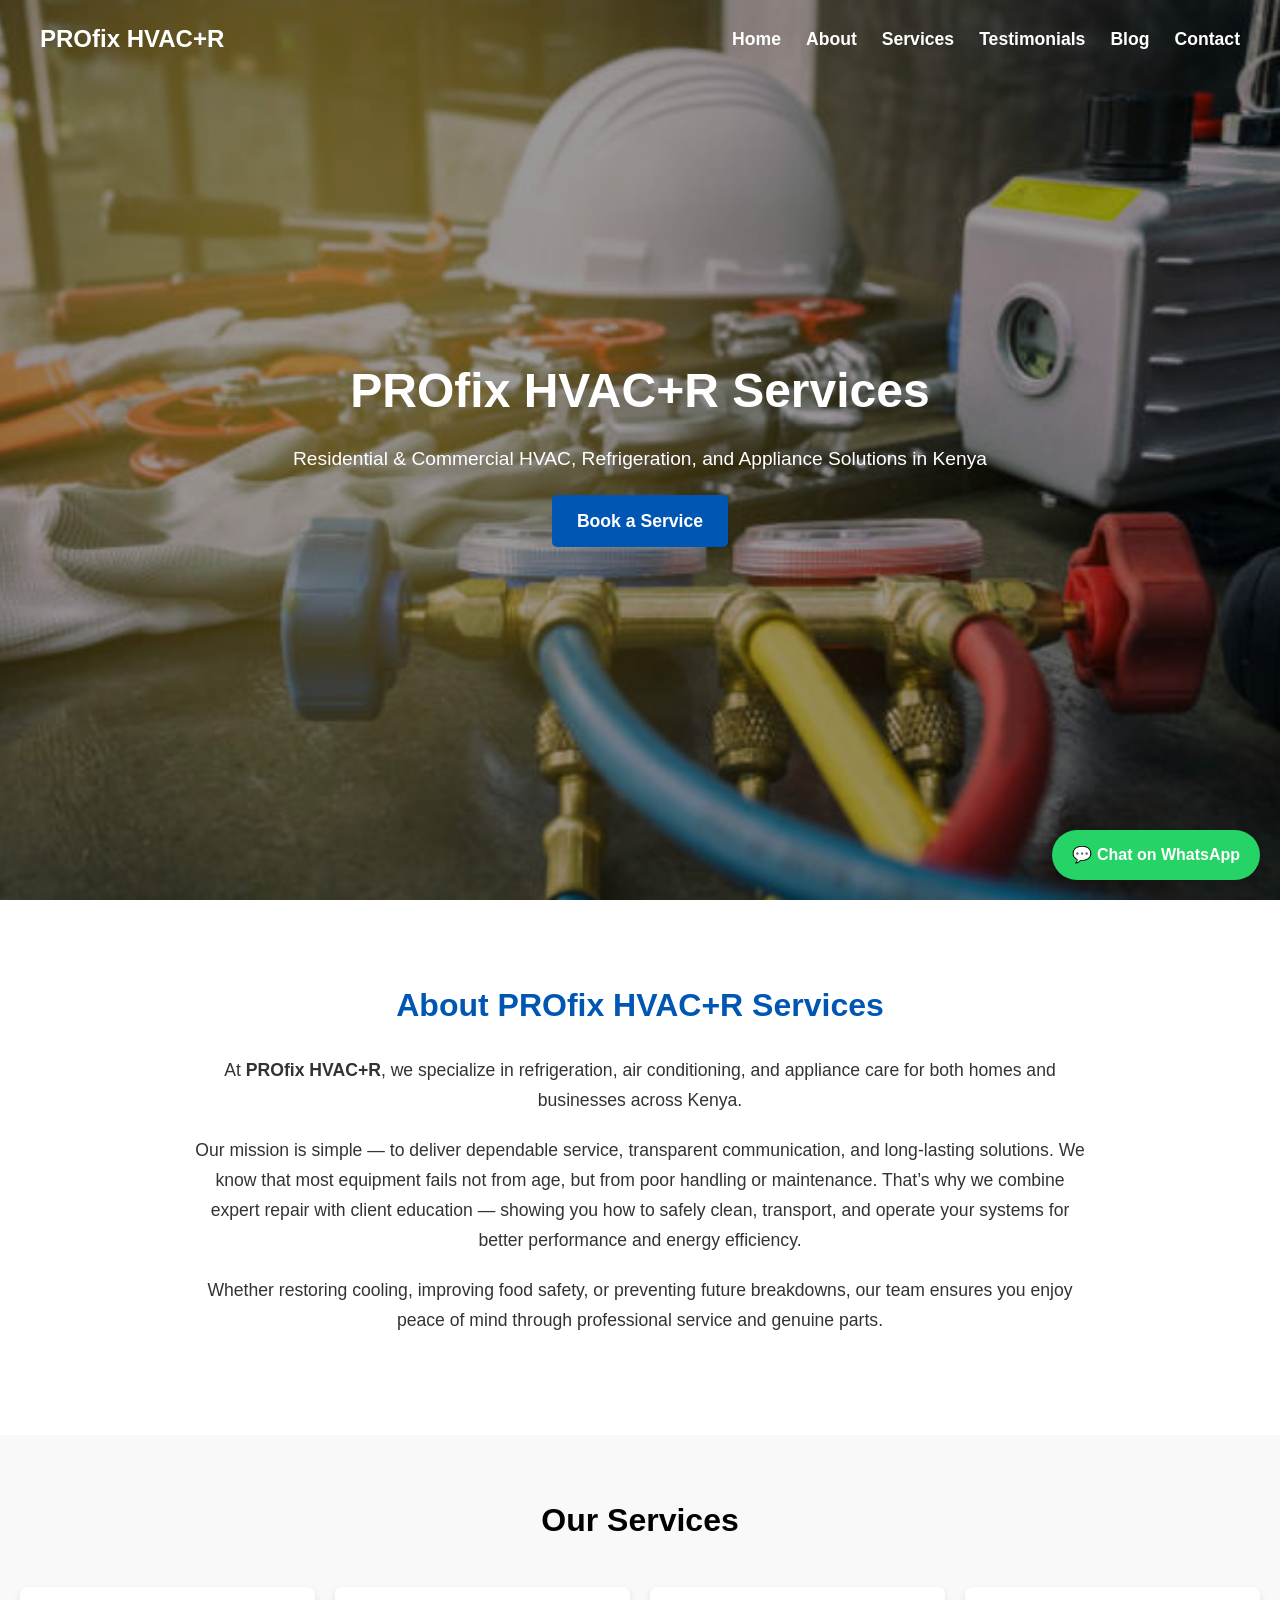
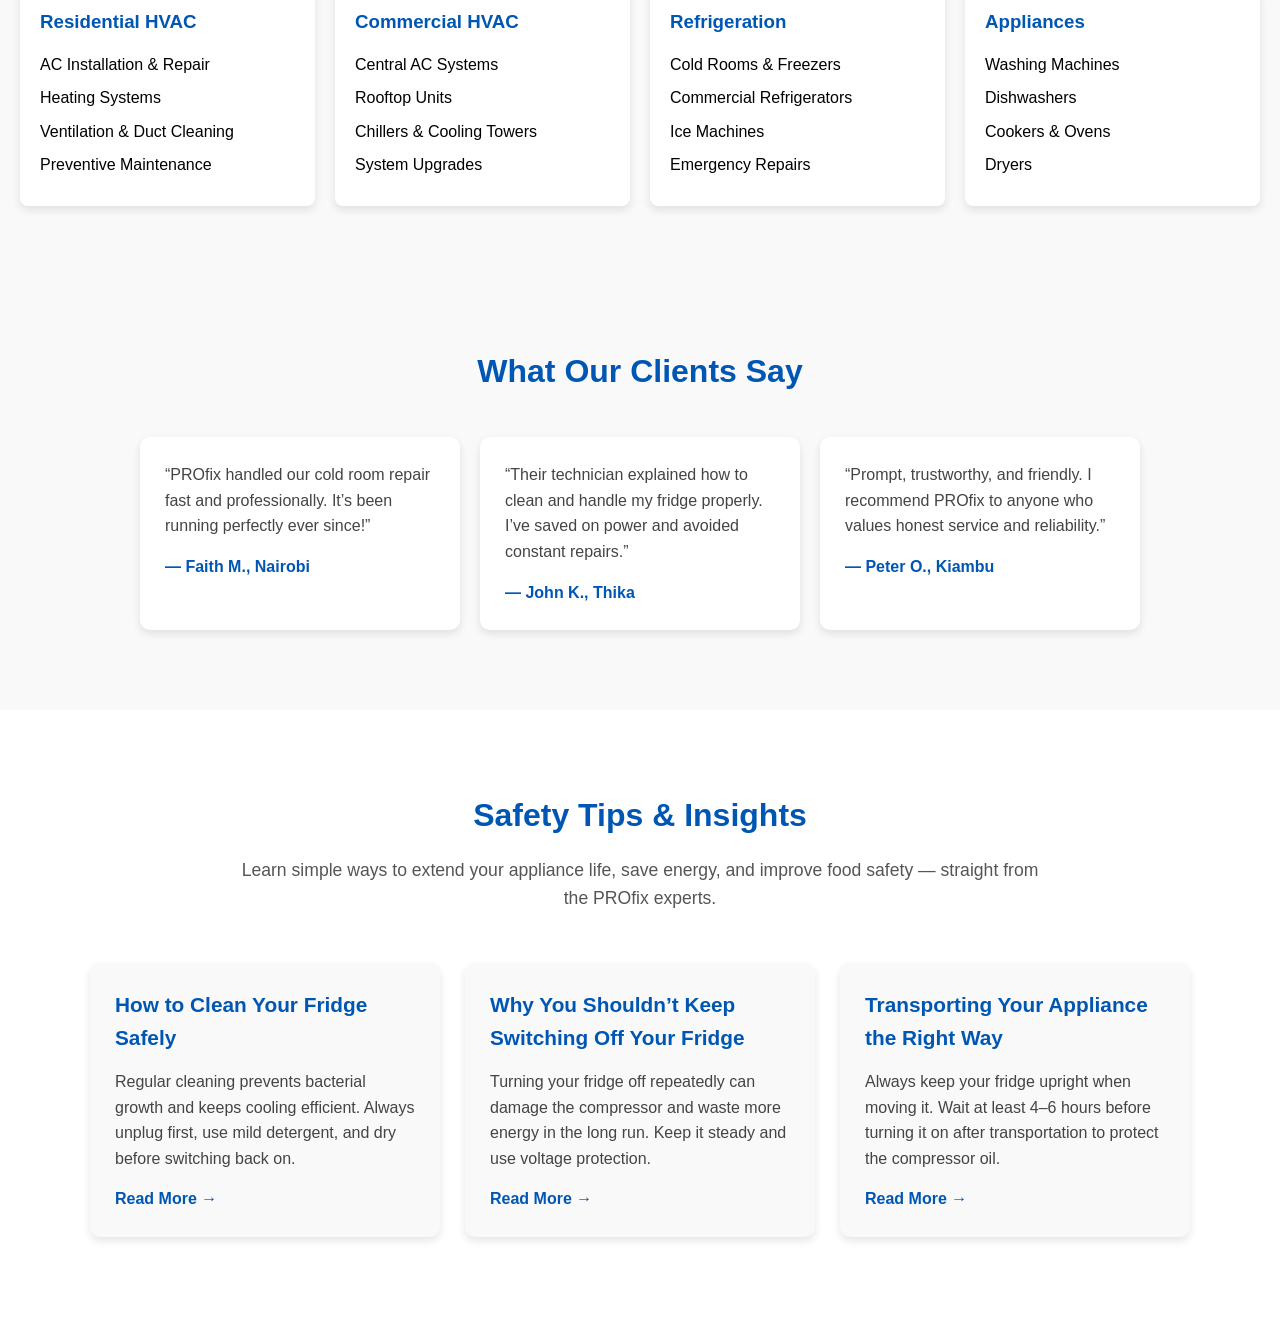
<file: index.html>
<!DOCTYPE html>
<html lang="en">
<head>
  <meta charset="UTF-8">
  <meta name="viewport" content="width=device-width, initial-scale=1.0">
  <title>PROfix HVAC+R Services</title>
  <link rel="stylesheet" href="style.css">
</head>
<body>
  <!-- Navigation -->
  <nav class="top-bar">
    <div class="logo">PROfix HVAC+R</div>
    <div class="nav-links">
      <a href="#">Home</a>
      <a href="#about">About</a>
      <a href="#services">Services</a>
      <a href="#testimonials">Testimonials</a>
      <a href="#blog">Blog</a>
      <a href="#contact">Contact</a>
    </div>
  </nav>

  <!-- Hero Section -->
  <header class="hero">
    <div class="overlay"></div>
    <div class="hero-content">
      <h1>PROfix HVAC+R Services</h1>
      <p>Residential & Commercial HVAC, Refrigeration, and Appliance Solutions in Kenya</p>
      <a href="https://forms.gle/QyJLyEbfYE1D7npu8" target="_blank" class="cta-btn">Book a Service</a>
    </div>
  </header>

  <!-- About Section -->
  <section class="about" id="about">
    <div class="about-container">
      <h2>About PROfix HVAC+R Services</h2>
      <p>
        At <strong>PROfix HVAC+R</strong>, we specialize in refrigeration, air conditioning, 
        and appliance care for both homes and businesses across Kenya.
      </p>
      <p>
        Our mission is simple — to deliver dependable service, transparent communication, 
        and long-lasting solutions. We know that most equipment fails not from age, but from 
        poor handling or maintenance. That’s why we combine expert repair with client education — 
        showing you how to safely clean, transport, and operate your systems for better performance 
        and energy efficiency.
      </p>
      <p>
        Whether restoring cooling, improving food safety, or preventing future breakdowns, 
        our team ensures you enjoy peace of mind through professional service and genuine parts.
      </p>
    </div>
  </section>

  <!-- Services Section -->
  <section class="services" id="services">
    <h2>Our Services</h2>
    <div class="service-grid">
      <div class="service-card">
        <h3>Residential HVAC</h3>
        <ul>
          <li>AC Installation & Repair</li>
          <li>Heating Systems</li>
          <li>Ventilation & Duct Cleaning</li>
          <li>Preventive Maintenance</li>
        </ul>
      </div>
      <div class="service-card">
        <h3>Commercial HVAC</h3>
        <ul>
          <li>Central AC Systems</li>
          <li>Rooftop Units</li>
          <li>Chillers & Cooling Towers</li>
          <li>System Upgrades</li>
        </ul>
      </div>
      <div class="service-card">
        <h3>Refrigeration</h3>
        <ul>
          <li>Cold Rooms & Freezers</li>
          <li>Commercial Refrigerators</li>
          <li>Ice Machines</li>
          <li>Emergency Repairs</li>
        </ul> 
      </div>
      <div class="service-card">
        <h3>Appliances</h3>
        <ul>
          <li>Washing Machines</li>
          <li>Dishwashers</li>
          <li>Cookers & Ovens</li>
          <li>Dryers</li>
        </ul>
      </div>
    </div>
  </section>

  <!-- Testimonials Section -->
  <section class="testimonials" id="testimonials">
    <h2>What Our Clients Say</h2>
    <div class="testimonial-grid">
      <div class="testimonial-card">
        <p>“PROfix handled our cold room repair fast and professionally. 
        It’s been running perfectly ever since!”</p>
        <h4>— Faith M., Nairobi</h4>
      </div>

      <div class="testimonial-card">
        <p>“Their technician explained how to clean and handle my fridge properly. 
        I’ve saved on power and avoided constant repairs.”</p>
        <h4>— John K., Thika</h4>
      </div>

      <div class="testimonial-card">
        <p>“Prompt, trustworthy, and friendly. I recommend PROfix to anyone 
        who values honest service and reliability.”</p>
        <h4>— Peter O., Kiambu</h4>
      </div>
    </div>
  </section>

  <!-- Blog / Safety Tips Section -->
  <section class="blog" id="blog">
    <h2>Safety Tips & Insights</h2>
    <p class="blog-intro">
      Learn simple ways to extend your appliance life, save energy, and improve food safety — straight from the PROfix experts.
    </p>
    <div class="blog-grid">
      <div class="blog-card">
        <h3>How to Clean Your Fridge Safely</h3>
        <p>
          Regular cleaning prevents bacterial growth and keeps cooling efficient. 
          Always unplug first, use mild detergent, and dry before switching back on.
        </p>
        <a href="#" class="read-more">Read More →</a>
      </div>

      <div class="blog-card">
        <h3>Why You Shouldn’t Keep Switching Off Your Fridge</h3>
        <p>
          Turning your fridge off repeatedly can damage the compressor and waste more energy in the long run. 
          Keep it steady and use voltage protection.
        </p>
        <a href="#" class="read-more">Read More →</a>
      </div>

      <div class="blog-card">
        <h3>Transporting Your Appliance the Right Way</h3>
        <p>
          Always keep your fridge upright when moving it. 
          Wait at least 4–6 hours before turning it on after transportation to protect the compressor oil.
        </p>
        <a href="#" class="read-more">Read More →</a>
      </div>
    </div>
  </section>

  <!-- WhatsApp Button -->
  <a href="https://wa.me/message/VEIDVCHDJ37UL1" class="whatsapp-float" target="_blank">
    💬 Chat on WhatsApp
  </a>
</body>
</html>
</file>
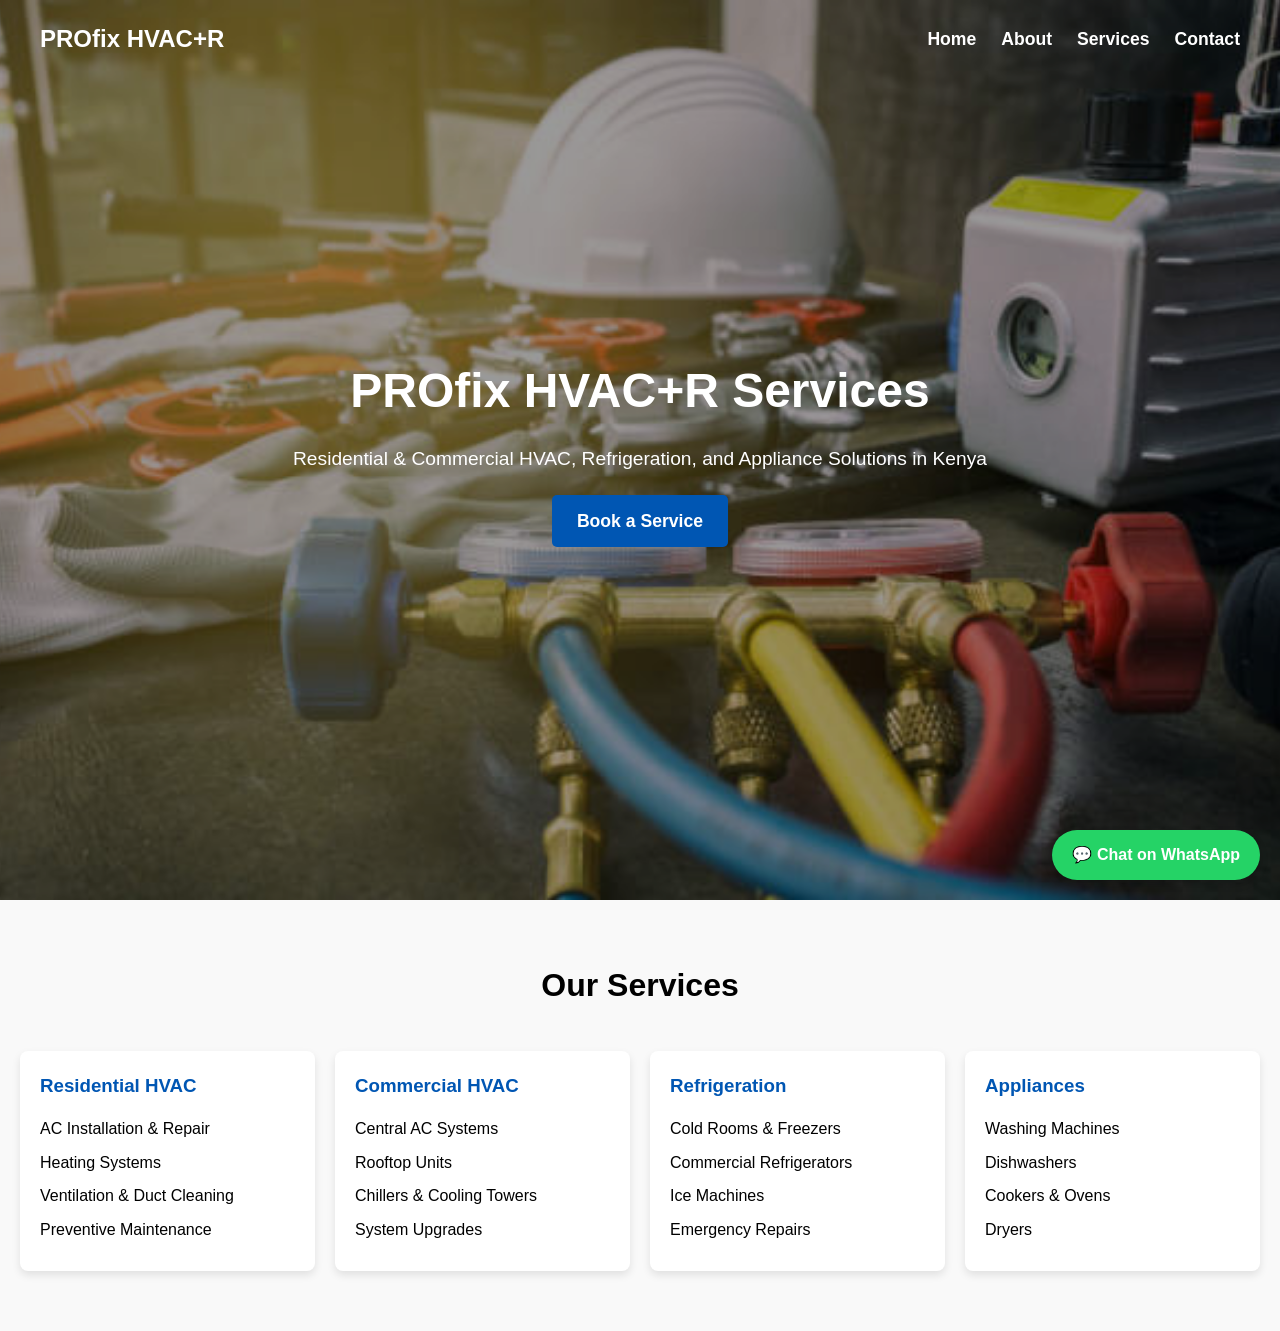
<file: hvac.html>
<!DOCTYPE html>
<html lang="en">
<head>
  <meta charset="UTF-8">
  <meta name="viewport" content="width=device-width, initial-scale=1.0">
  <title>PROfix HVAC+R Services</title>
  <link rel="stylesheet" href="hvac.css">
</head>
<body>
  <!-- Navigation -->
  <nav class="top-bar">
    <div class="logo">PROfix HVAC+R</div>
    <div class="nav-links">
      <a href="#">Home</a>
      <a href="#">About</a>
      <a href="#services">Services</a>
      <a href="#contact">Contact</a>
    </div>
  </nav>

  <!-- Hero Section -->
  <header class="hero">
    <div class="overlay"></div>
    <div class="hero-content">
      <h1>PROfix HVAC+R Services</h1>
      <p>Residential & Commercial HVAC, Refrigeration, and Appliance Solutions in Kenya</p>
      <!-- Book a Service button linked to Google Form -->
      <a href="https://forms.gle/D1w9LyQGYxxNQxWFA" target="_blank" class="cta-btn">Book a Service</a>
    </div>
  </header>

  <!-- Services Section -->
  <section class="services" id="services">
    <h2>Our Services</h2>
    <div class="service-grid">
      <div class="service-card">
        <h3>Residential HVAC</h3>
        <ul>
          <li>AC Installation & Repair</li>
          <li>Heating Systems</li>
          <li>Ventilation & Duct Cleaning</li>
          <li>Preventive Maintenance</li>
        </ul>
      </div>
      <div class="service-card">
        <h3>Commercial HVAC</h3>
        <ul>
          <li>Central AC Systems</li>
          <li>Rooftop Units</li>
          <li>Chillers & Cooling Towers</li>
          <li>System Upgrades</li>
        </ul>
      </div>
      <div class="service-card">
        <h3>Refrigeration</h3>
        <ul>
          <li>Cold Rooms & Freezers</li>
          <li>Commercial Refrigerators</li>
          <li>Ice Machines</li>
          <li>Emergency Repairs</li>
        </ul> 
      </div>
      <div class="service-card">
        <h3>Appliances</h3>
        <ul>
          <li>Washing Machines</li>
          <li>Dishwashers</li>
          <li>Cookers & Ovens</li>
          <li>Dryers</li>
        </ul>
      </div>
    </div>
  </section>

  <!-- WhatsApp Button -->
  <a href="https://wa.me/message/VEIDVCHDJ37UL1" class="whatsapp-float" target="_blank">
    💬 Chat on WhatsApp
  </a>
</body>
</html>
</file>
<file: style.css>
/* Reset *//* Reset */
* {
  margin: 0;
  padding: 0;
  box-sizing: border-box;
}
body {
  font-family: Arial, sans-serif;
  line-height: 1.6;
}

/* Navigation */
.top-bar {
  background: transparent;
  padding: 20px 40px;
  display: flex;
  justify-content: space-between;
  align-items: center;
  position: absolute;
  top: 0;
  left: 0;
  width: 100%;
  z-index: 1000;
}
.logo {
  font-size: 1.5rem;
  font-weight: bold;
  color: #fff;
}
.nav-links {
  display: flex;
  gap: 25px;
}
.nav-links a {
  color: #fff;
  text-decoration: none;
  font-size: 1.1rem;
  font-weight: bold;
  transition: color 0.3s;
}
.nav-links a:hover {
  color: #ffd700;
}

/* Hero Section */
.hero {
  position: relative;
  width: 100%;
  min-height: 100vh;
  background: url('pro1.jpg') no-repeat center center;
  background-size: cover;
  display: flex;
  align-items: center;
  justify-content: center;
  color: #fff;
  text-align: center;
  overflow: hidden;
}
.hero .overlay {
  position: absolute;
  top: 0; left: 0;
  width: 100%;
  height: 100%;
  background: rgba(0,0,0,0.4);
}
.hero-content {
  position: relative;
  z-index: 1;
  max-width: 800px;
}
.hero h1 {
  font-size: 3rem;
  margin-bottom: 15px;
}
.hero p {
  font-size: 1.2rem;
  margin-bottom: 20px;
}
.cta-btn {
  display: inline-block;
  padding: 12px 25px;
  background: #0056b3;
  color: #fff;
  font-size: 1.1rem;
  font-weight: bold;
  border-radius: 5px;
  text-decoration: none;
  transition: background 0.3s;
}
.cta-btn:hover {
  background: #003f82;
}

/* ✅ Parallax only on large screens */
@media (min-width: 1024px) {
  .hero {
    background-attachment: fixed;
  }
}

/* About Section */
.about {
  background: #fff;
  padding: 80px 20px;
  text-align: center;
}
.about-container {
  max-width: 900px;
  margin: 0 auto;
}
.about h2 {
  font-size: 2rem;
  color: #0056b3;
  margin-bottom: 25px;
}
.about p {
  font-size: 1.1rem;
  color: #333;
  margin-bottom: 20px;
  line-height: 1.7;
}

/* Services Section */
.services {
  padding: 60px 20px;
  background: #f9f9f9;
  text-align: center;
}
.services h2 {
  font-size: 2rem;
  margin-bottom: 40px;
}
.service-grid {
  display: grid;
  grid-template-columns: repeat(auto-fit, minmax(250px, 1fr));
  gap: 20px;
}
.service-card {
  background: #fff;
  border-radius: 8px;
  padding: 20px;
  box-shadow: 0 4px 8px rgba(0,0,0,0.1);
  text-align: left;
}
.service-card h3 {
  margin-bottom: 15px;
  color: #0056b3;
}
.service-card ul {
  list-style: none;
}
.service-card ul li {
  margin-bottom: 8px;
}

/* Testimonials Section */
.testimonials {
  background: #f9f9f9;
  padding: 80px 20px;
  text-align: center;
}
.testimonials h2 {
  font-size: 2rem;
  color: #0056b3;
  margin-bottom: 40px;
}
.testimonial-grid {
  display: grid;
  grid-template-columns: repeat(auto-fit, minmax(280px, 1fr));
  gap: 20px;
  max-width: 1000px;
  margin: 0 auto;
}
.testimonial-card {
  background: #fff;
  border-radius: 10px;
  box-shadow: 0 4px 8px rgba(0,0,0,0.1);
  padding: 25px;
  text-align: left;
  transition: transform 0.3s ease, box-shadow 0.3s ease;
}
.testimonial-card:hover {
  transform: translateY(-5px);
  box-shadow: 0 6px 12px rgba(0,0,0,0.15);
}
.testimonial-card p {
  font-size: 1rem;
  color: #444;
  margin-bottom: 15px;
  line-height: 1.6;
}
.testimonial-card h4 {
  color: #0056b3;
  font-size: 1rem;
  font-weight: bold;
}

/* Blog / Safety Tips Section */
.blog {
  background: #fff;
  padding: 80px 20px;
  text-align: center;
}
.blog h2 {
  font-size: 2rem;
  color: #0056b3;
  margin-bottom: 15px;
}
.blog-intro {
  font-size: 1.1rem;
  color: #555;
  max-width: 800px;
  margin: 0 auto 50px;
  line-height: 1.6;
}
.blog-grid {
  display: grid;
  grid-template-columns: repeat(auto-fit, minmax(280px, 1fr));
  gap: 25px;
  max-width: 1100px;
  margin: 0 auto;
}
.blog-card {
  background: #f9f9f9;
  border-radius: 10px;
  box-shadow: 0 4px 8px rgba(0,0,0,0.1);
  padding: 25px;
  text-align: left;
  transition: transform 0.3s ease, box-shadow 0.3s ease;
}
.blog-card:hover {
  transform: translateY(-5px);
  box-shadow: 0 6px 12px rgba(0,0,0,0.15);
}
.blog-card h3 {
  color: #0056b3;
  margin-bottom: 15px;
  font-size: 1.3rem;
}
.blog-card p {
  color: #444;
  margin-bottom: 15px;
  line-height: 1.6;
}
.read-more {
  color: #0056b3;
  text-decoration: none;
  font-weight: bold;
  transition: color 0.3s;
}
.read-more:hover {
  color: #003f82;
}

/* WhatsApp Floating Button */
.whatsapp-float {
  position: fixed;
  bottom: 20px;
  right: 20px;
  background: #25D366;
  color: #fff;
  padding: 12px 20px;
  border-radius: 50px;
  font-weight: bold;
  text-decoration: none;
  box-shadow: 0 4px 8px rgba(0,0,0,0.2);
  z-index: 1000;
}
.whatsapp-float:hover {
  background: #1ebe5d;
}
</file>
<file: hvac.css>
/* Reset */
* {
    margin: 0;
    padding: 0;
    box-sizing: border-box;
  }
  body {
    font-family: Arial, sans-serif;
    line-height: 1.6;
  }
  
  /* Navigation */
  .top-bar {
    background: transparent;
    padding: 20px 40px;
    display: flex;
    justify-content: space-between;
    align-items: center;
    position: absolute;
    top: 0;
    left: 0;
    width: 100%;
    z-index: 1000;
  }
  .logo {
    font-size: 1.5rem;
    font-weight: bold;
    color: #fff;
  }
  .nav-links {
    display: flex;
    gap: 25px;
  }
  .nav-links a {
    color: #fff;
    text-decoration: none;
    font-size: 1.1rem;
    font-weight: bold;
    transition: color 0.3s;
  }
  .nav-links a:hover {
    color: #ffd700;
  }
  
  /* Hero Section */
  .hero {
    position: relative;
    width: 100%;
    min-height: 100vh;
    background: url('pro1.jpg') no-repeat center center;
    background-size: cover;
    display: flex;
    align-items: center;
    justify-content: center;
    color: #fff;
    text-align: center;
    overflow: hidden;
  }
  .hero .overlay {
    position: absolute;
    top: 0; left: 0;
    width: 100%;
    height: 100%;
    background: rgba(0,0,0,0.4);
  }
  .hero-content {
    position: relative;
    z-index: 1;
    max-width: 800px;
  }
  .hero h1 {
    font-size: 3rem;
    margin-bottom: 15px;
  }
  .hero p {
    font-size: 1.2rem;
    margin-bottom: 20px;
  }
  .cta-btn {
    display: inline-block;
    padding: 12px 25px;
    background: #0056b3;
    color: #fff;
    font-size: 1.1rem;
    font-weight: bold;
    border-radius: 5px;
    text-decoration: none;
    transition: background 0.3s;
  }
  .cta-btn:hover {
    background: #003f82;
  }
  
  /* ✅ Parallax only on large screens */
  @media (min-width: 1024px) {
    .hero {
      background-attachment: fixed;
    }
  }
  
  /* Services Section */
  .services {
    padding: 60px 20px;
    background: #f9f9f9;
    text-align: center;
  }
  .services h2 {
    font-size: 2rem;
    margin-bottom: 40px;
  }
  .service-grid {
    display: grid;
    grid-template-columns: repeat(auto-fit, minmax(250px, 1fr));
    gap: 20px;
  }
  .service-card {
    background: #fff;
    border-radius: 8px;
    padding: 20px;
    box-shadow: 0 4px 8px rgba(0,0,0,0.1);
    text-align: left;
  }
  .service-card h3 {
    margin-bottom: 15px;
    color: #0056b3;
  }
  .service-card ul {
    list-style: none;
  }
  .service-card ul li {
    margin-bottom: 8px;
  }
  
  /* WhatsApp Floating Button */
  .whatsapp-float {
    position: fixed;
    bottom: 20px;
    right: 20px;
    background: #25D366;
    color: #fff;
    padding: 12px 20px;
    border-radius: 50px;
    font-weight: bold;
    text-decoration: none;
    box-shadow: 0 4px 8px rgba(0,0,0,0.2);
    z-index: 1000;
  }
  .whatsapp-float:hover {
    background: #1ebe5d;
  }
</file>
